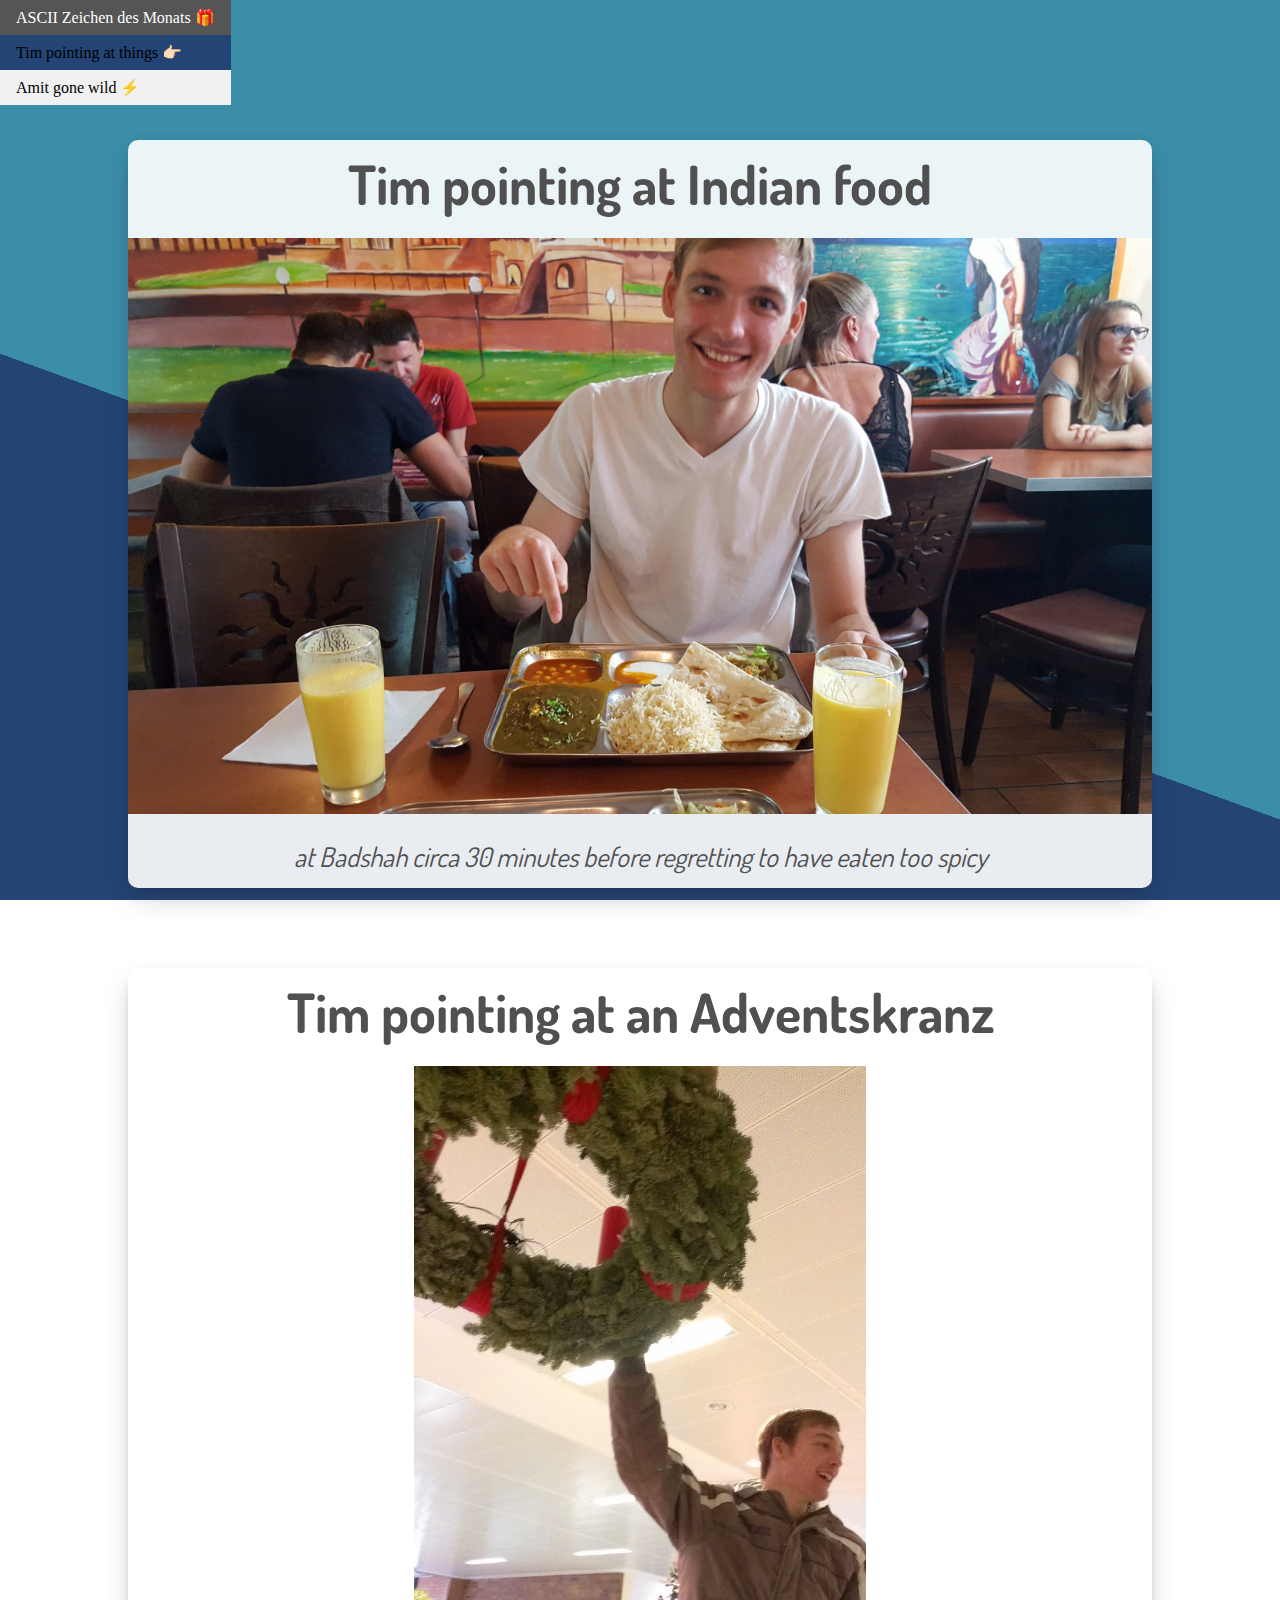
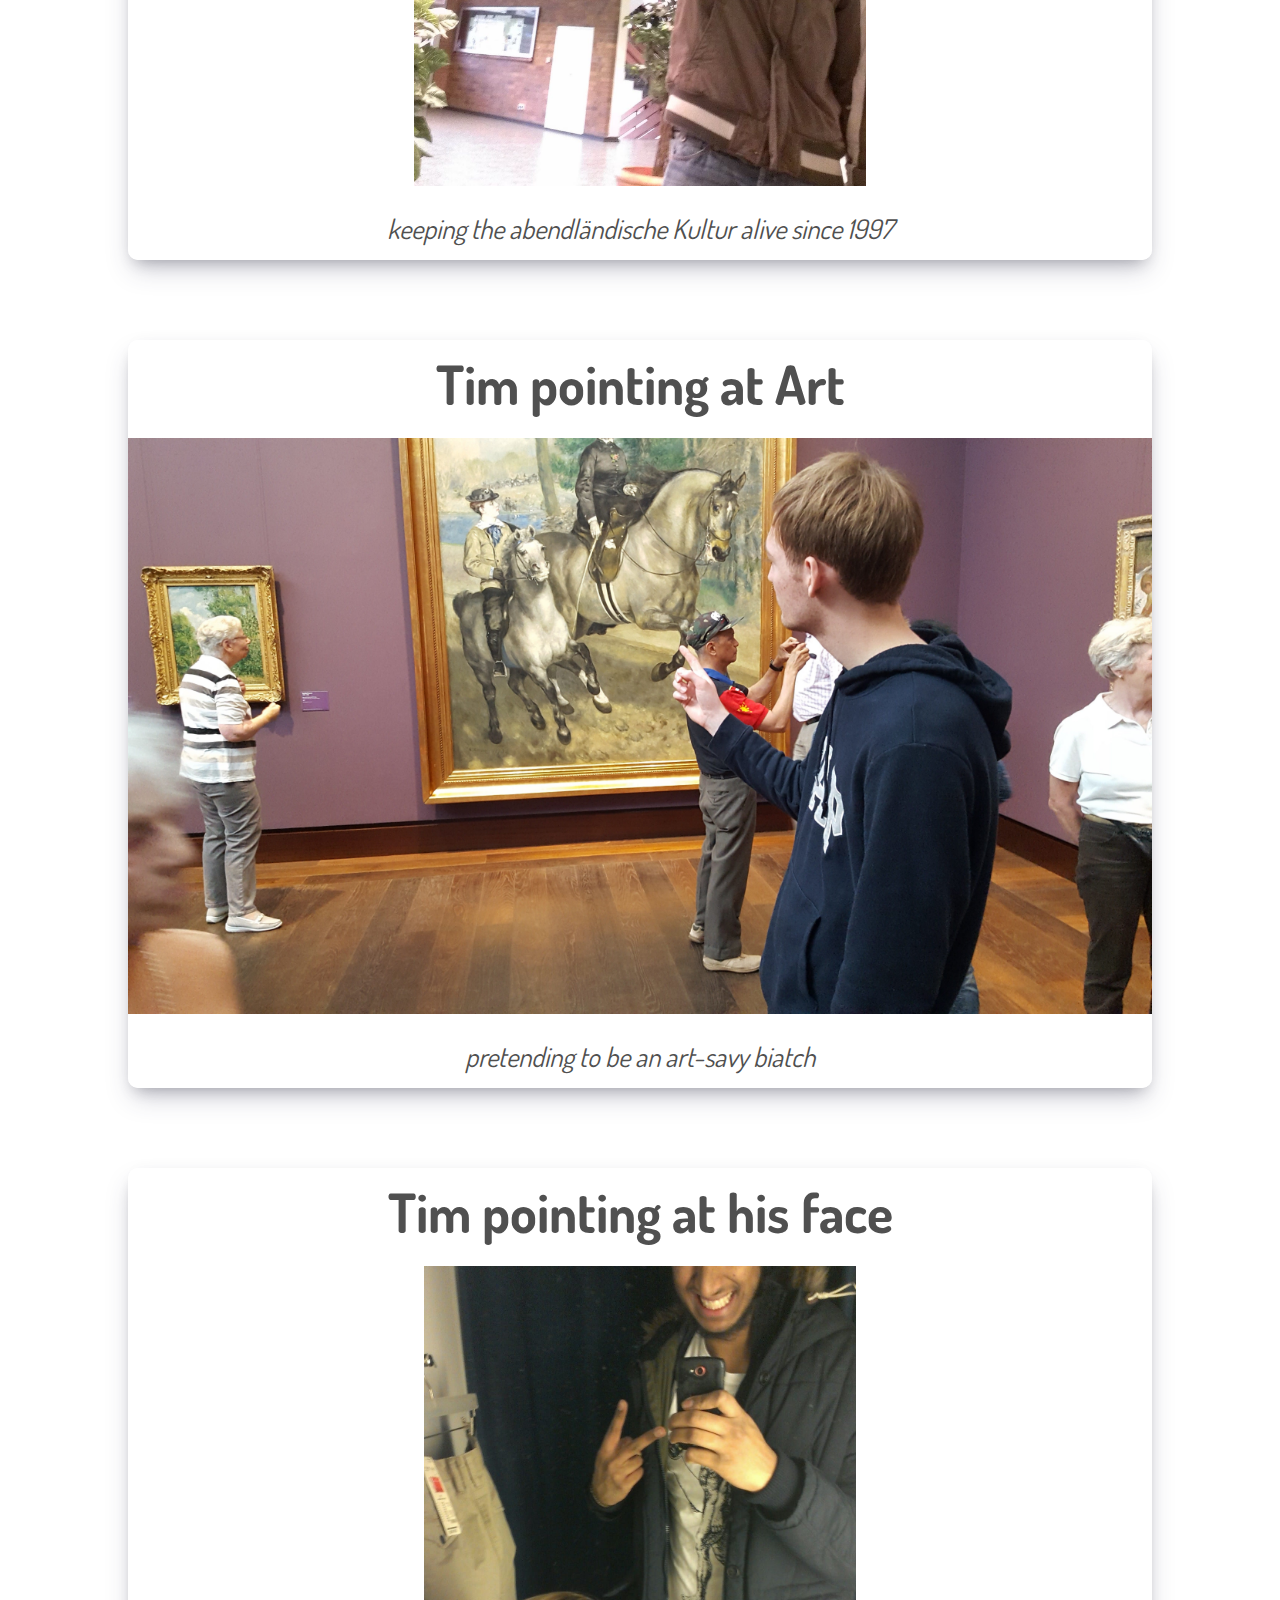
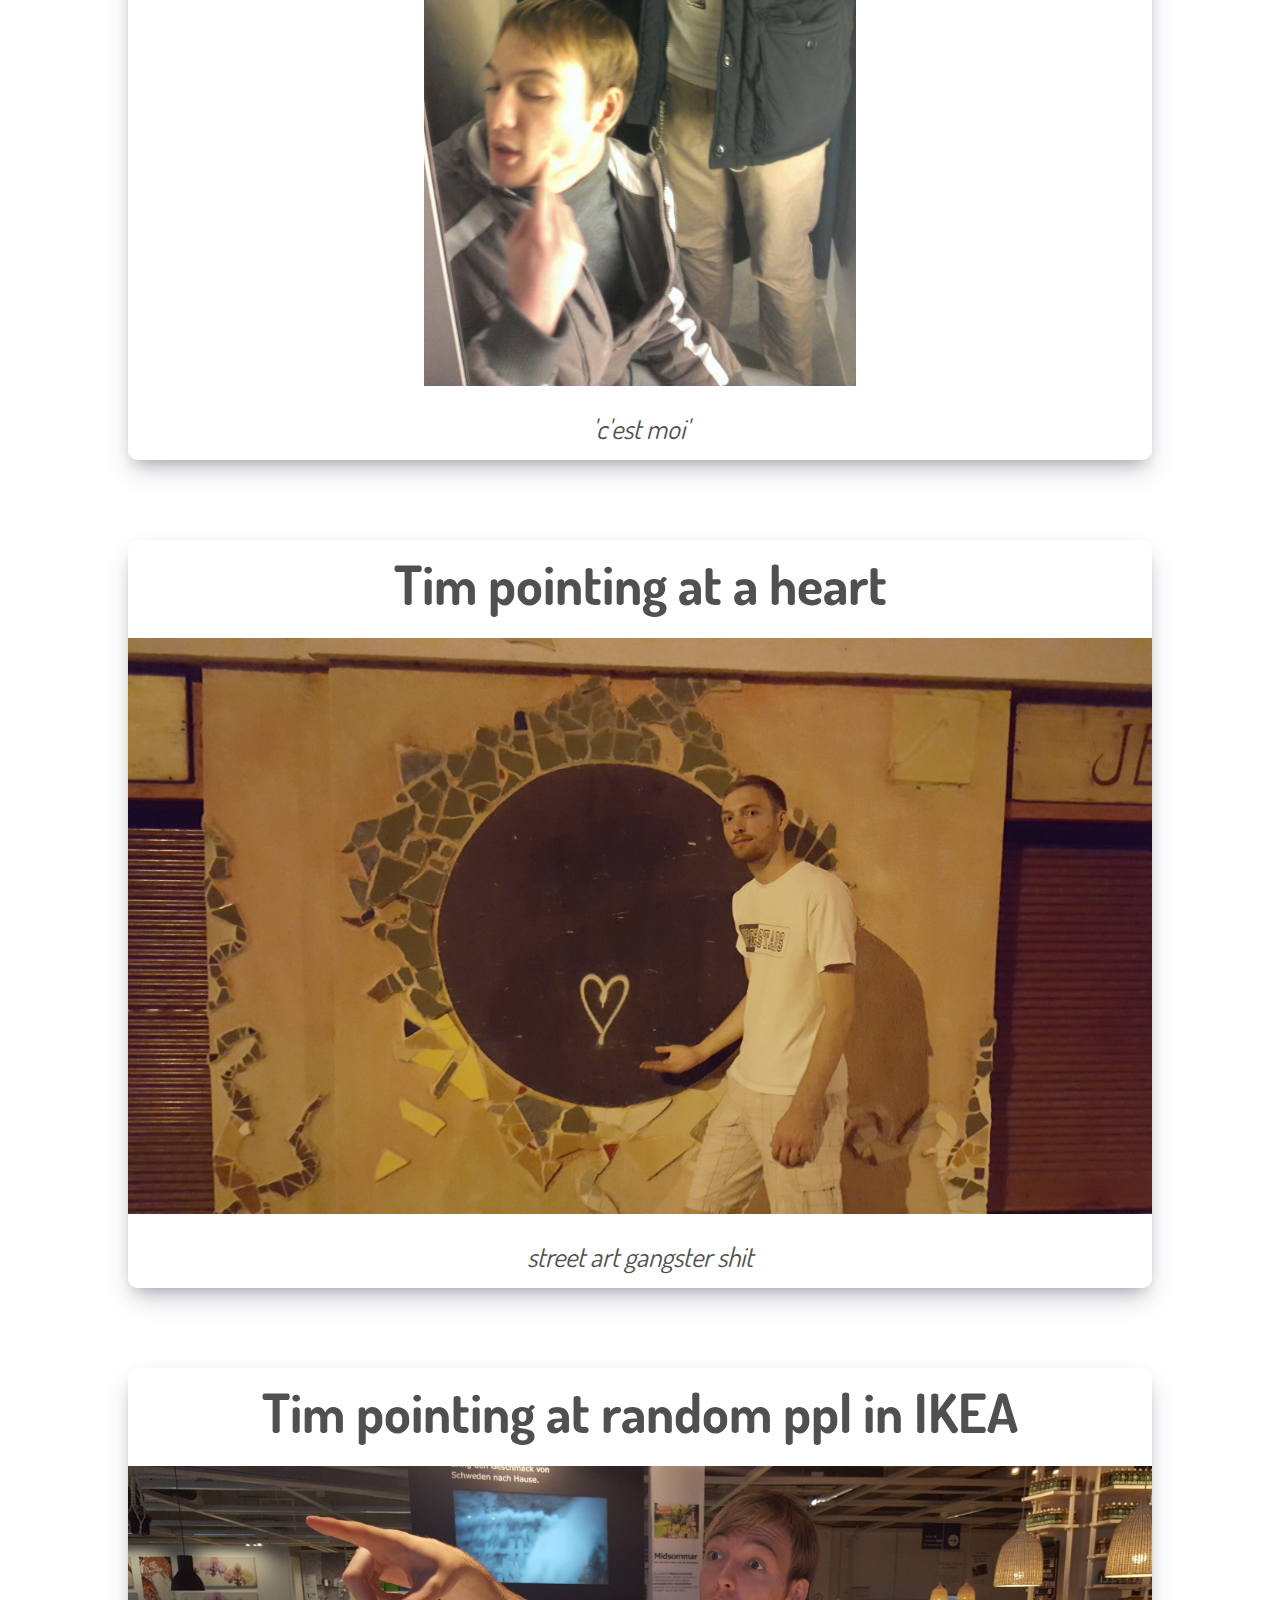
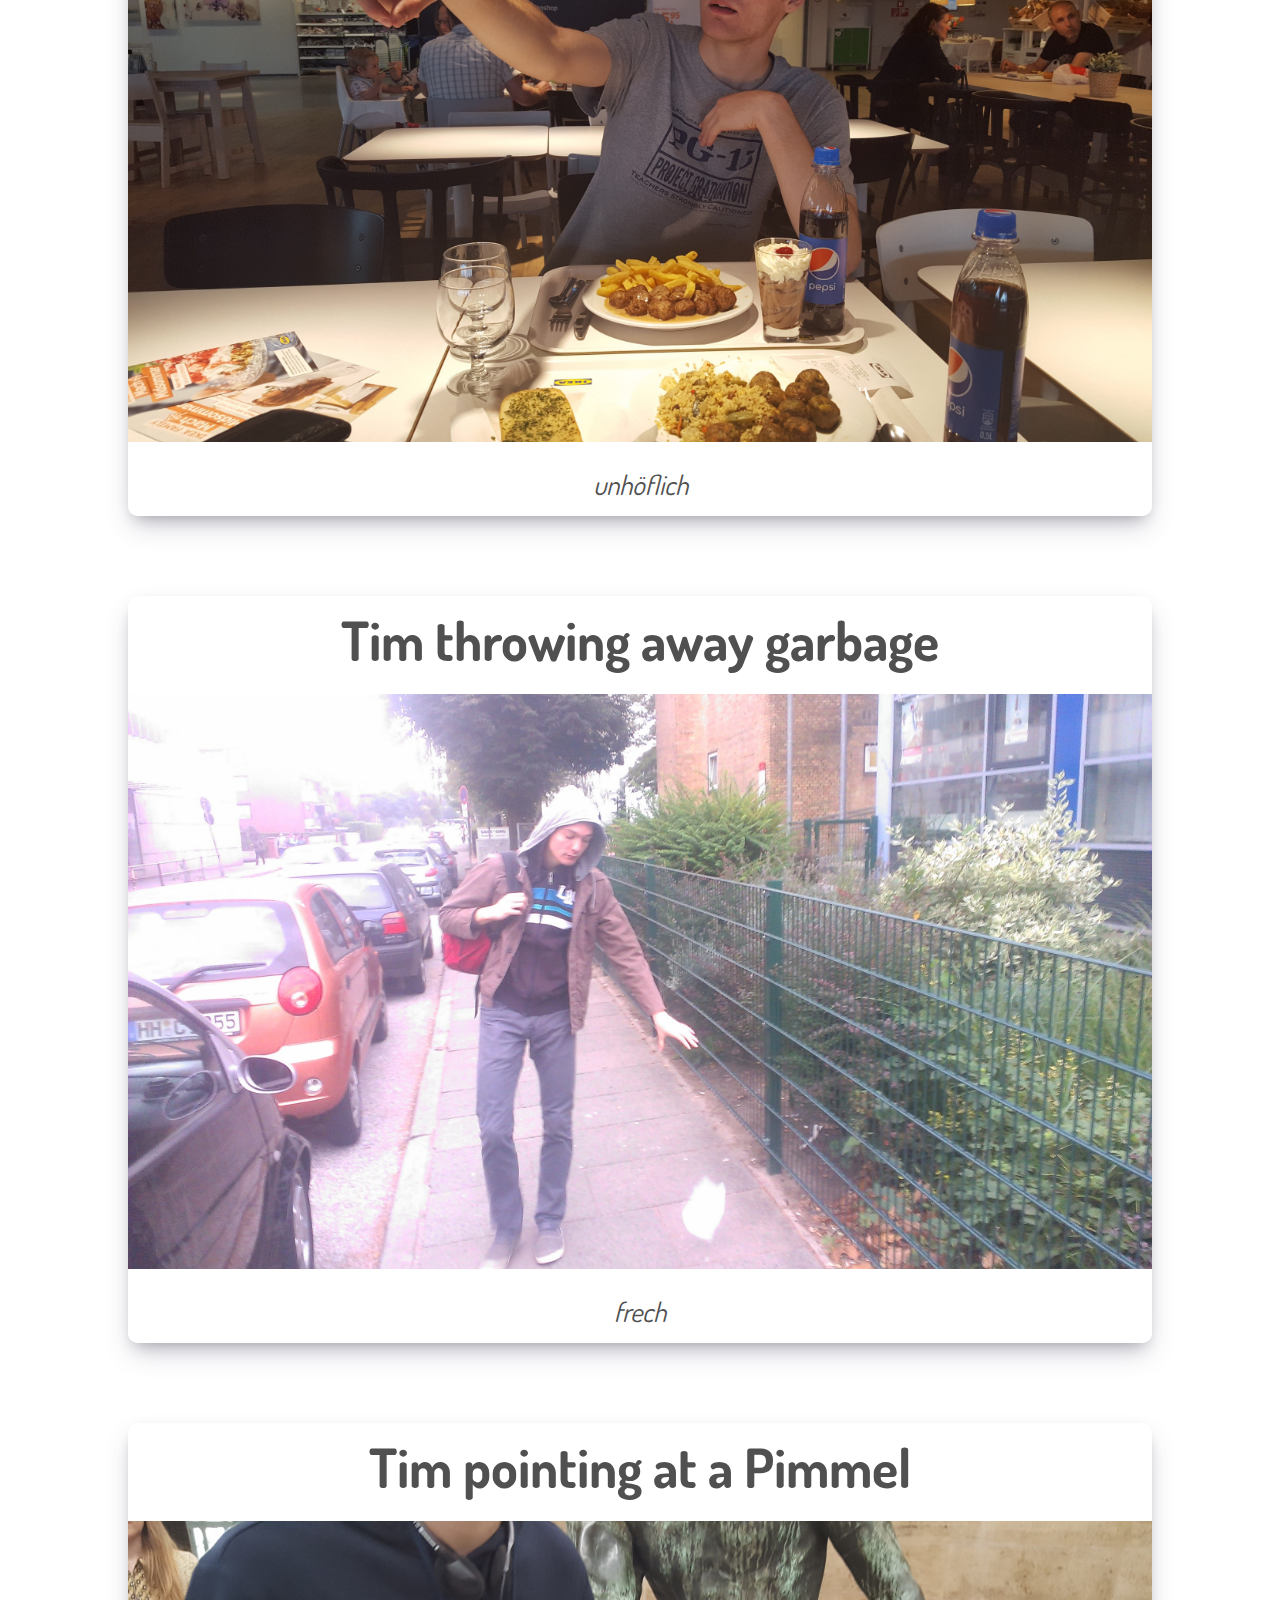
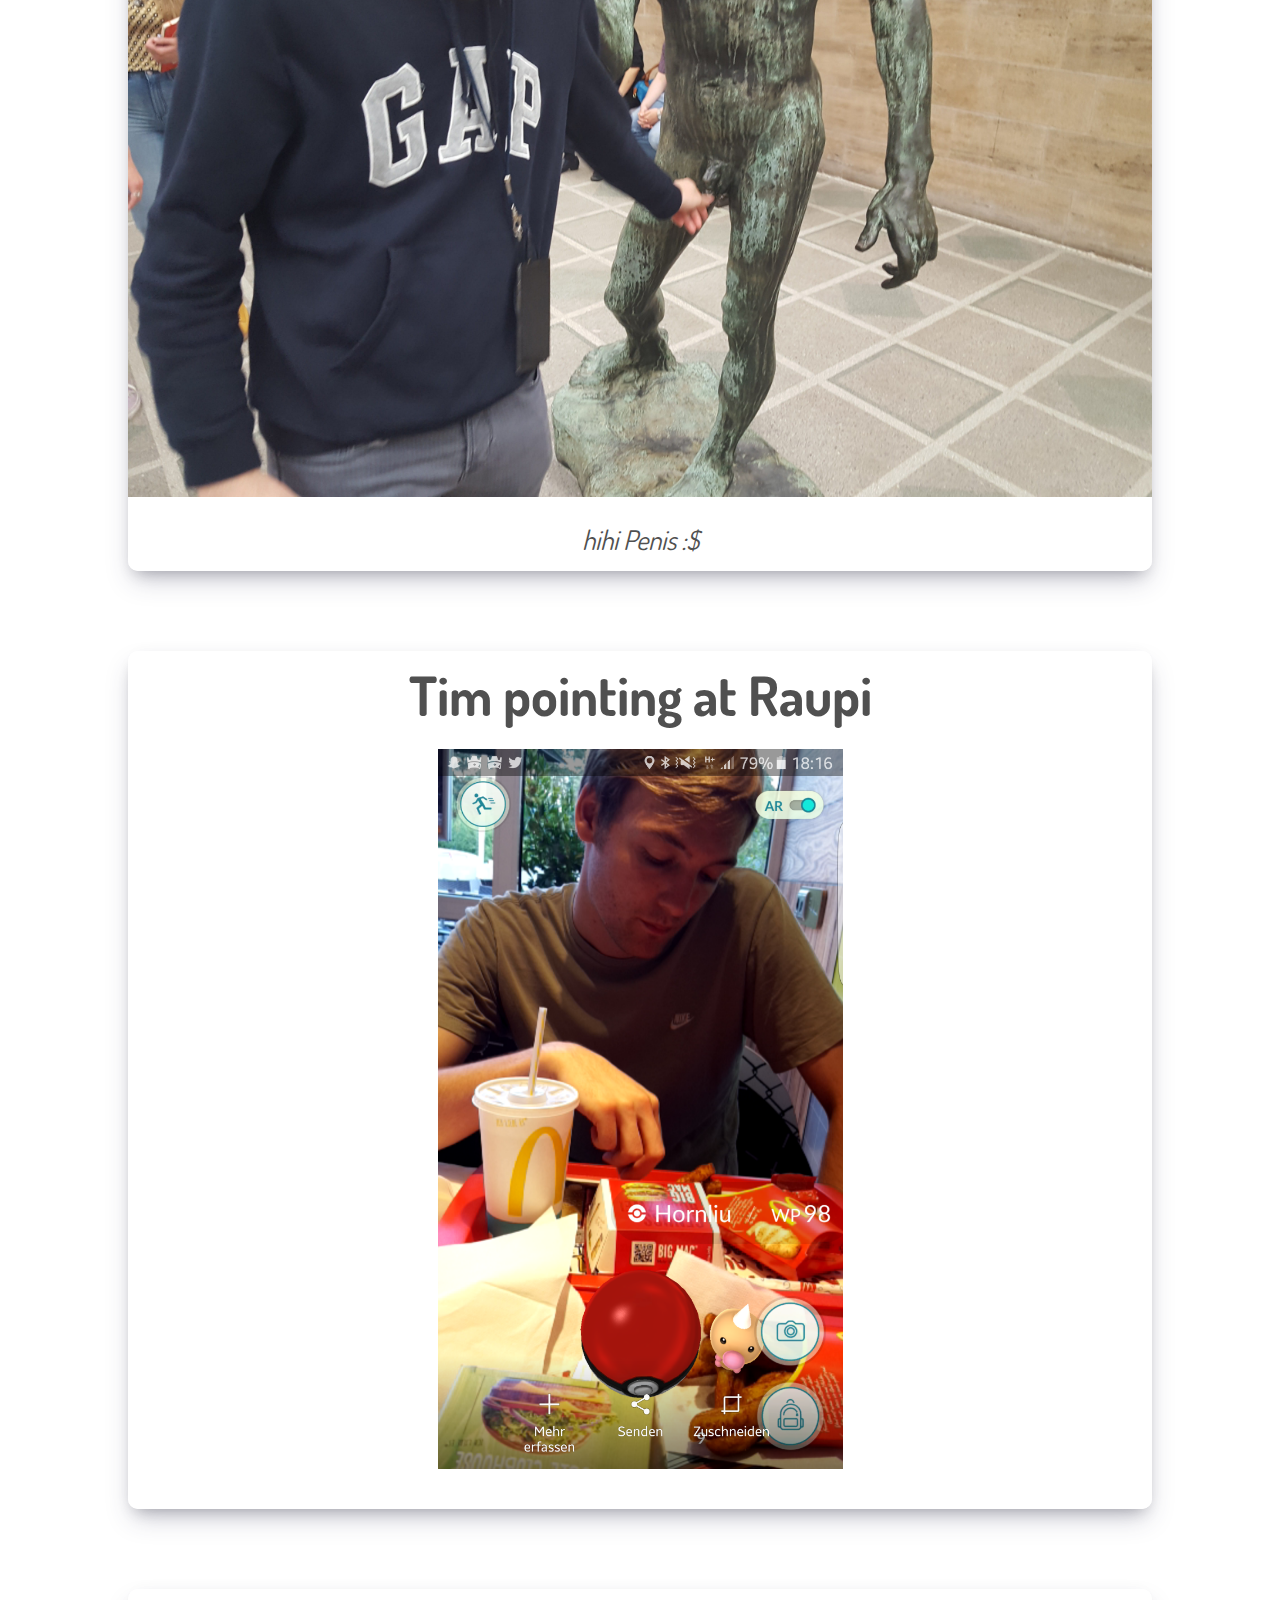
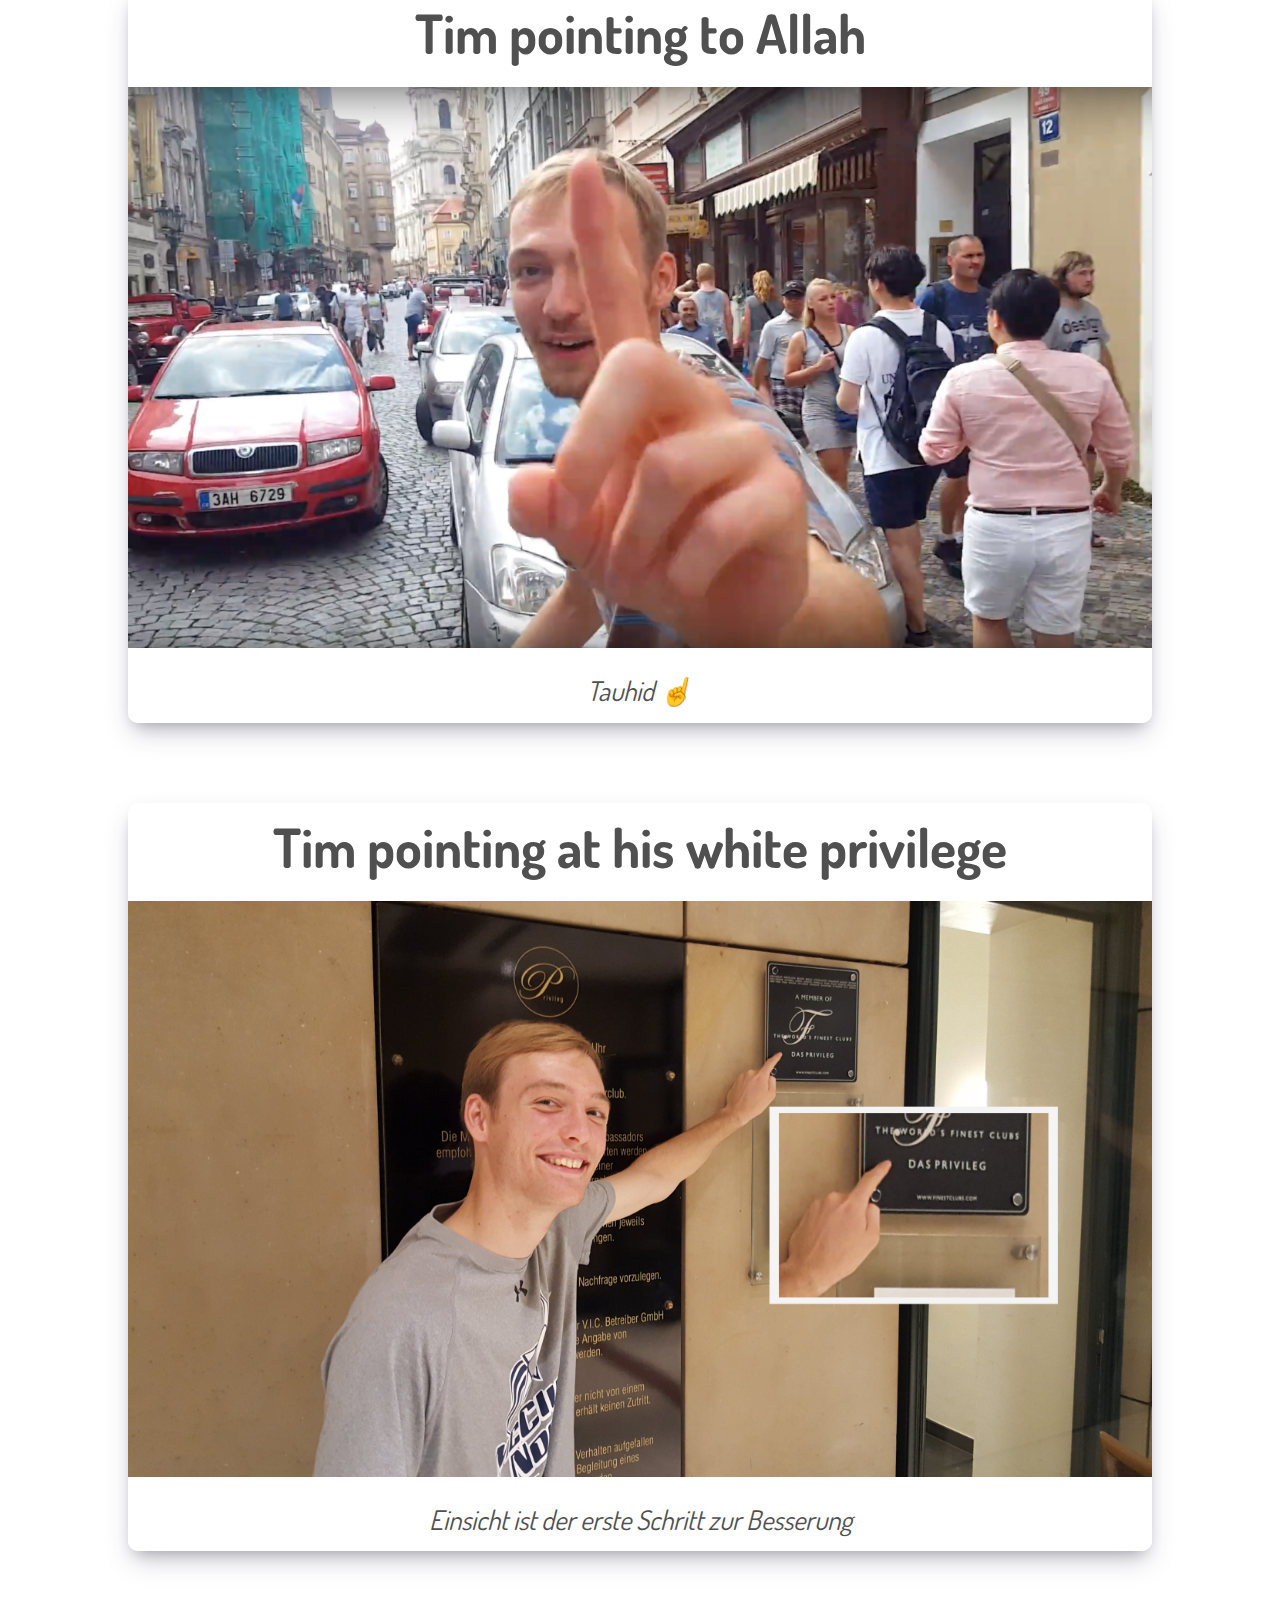
<file: timpointingatthings/index.html>
<head>
  <style>
    body {
      margin:0px;
			background: linear-gradient(20deg, #234474 0%, #234474 40%, #3b8da8 40%, #3b8da8 100%);
			background-attachment: fixed;
    }
  </style>

	<meta charset="utf-8" />
	<meta name="theme-color" content="#3b8da8">

	<title>Tim pointing at things</title>

	<link href="https://fonts.googleapis.com/css?family=Dosis:400,700" rel="stylesheet" />
	<link href="style.css" rel="stylesheet" />
	<link rel="icon" type="image/x-icon" href="/favicon.ico" />
</head>

<body>

	<ul>
		<li><a href="../">ASCII Zeichen des Monats 🎁</a></li>
	  <li class="active"><a href=".">Tim pointing at things 👉🏻</a></li>
	  <li><a href="../amitgonewild">Amit gone wild ⚡️</a></li>
	</ul>

	<script src="scripts.js"></script>
	<div id="root" style="padding-top:60px;"></div>
</body>
</file>
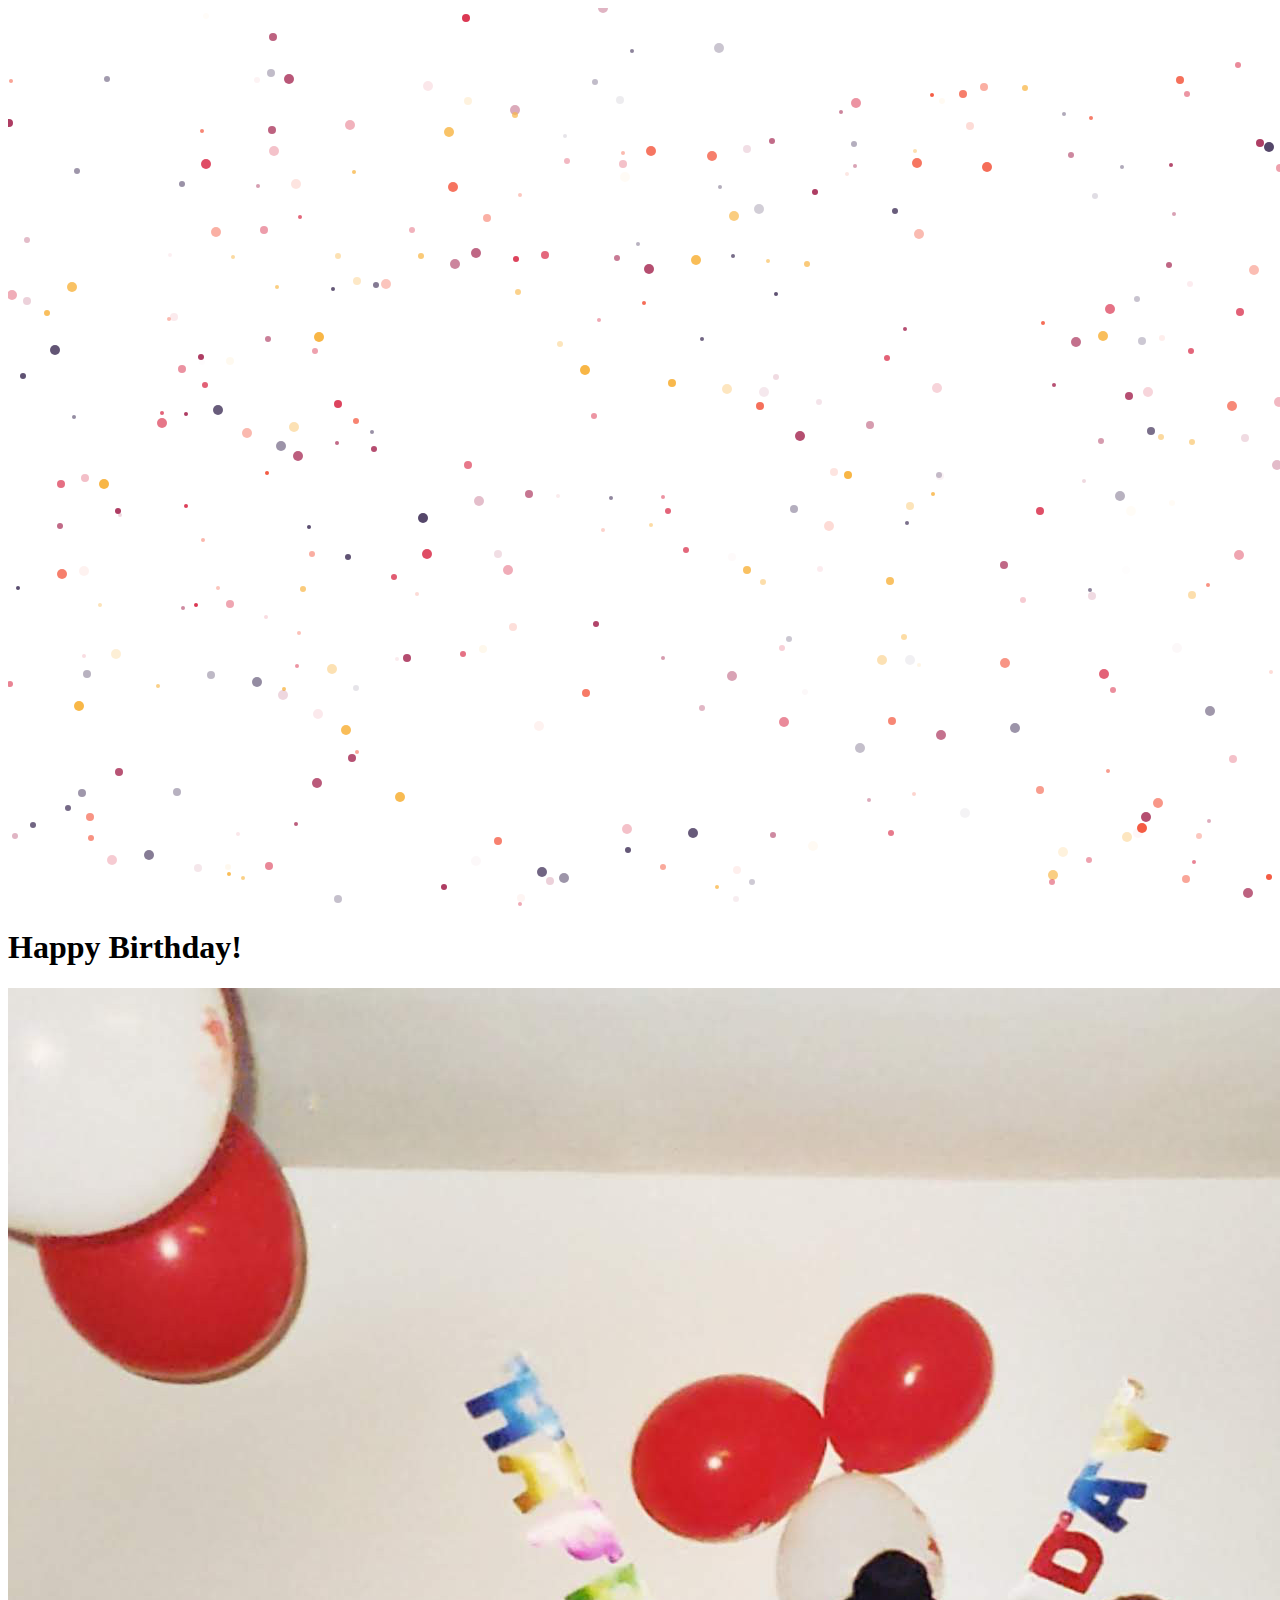
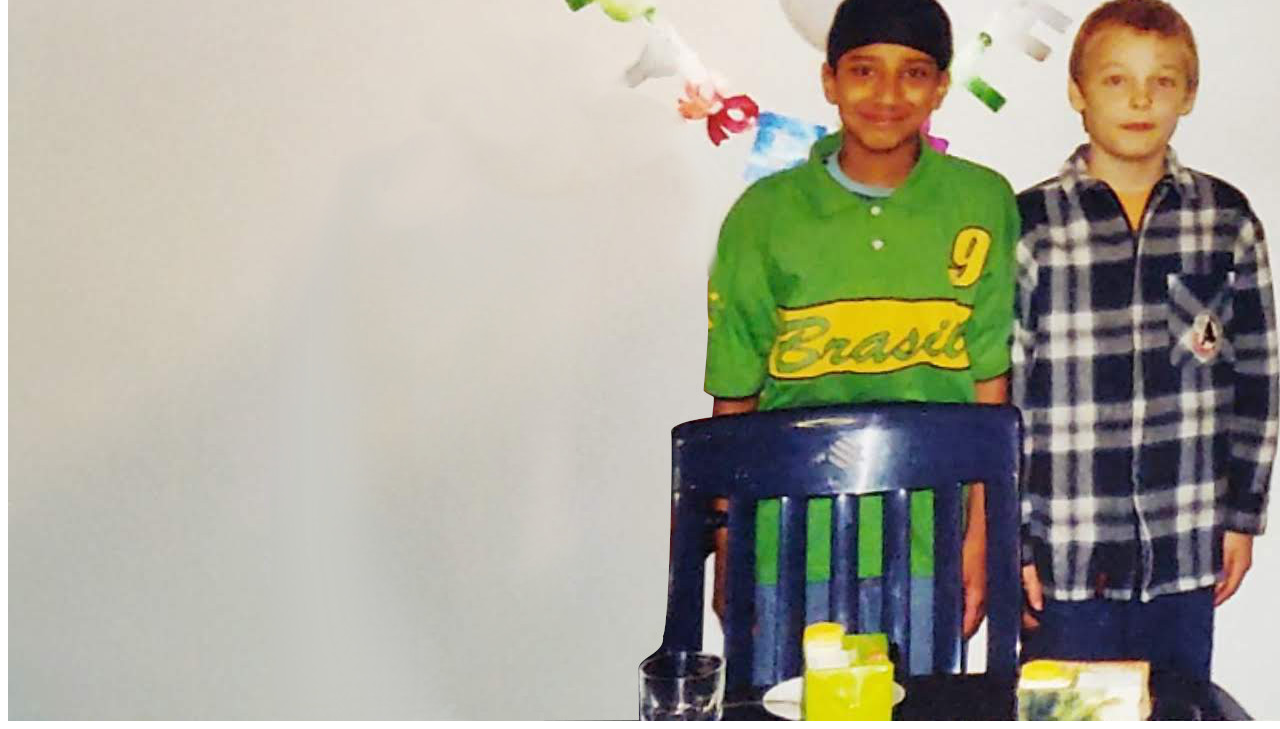
<file: tim23.html>
<html>
<head>
	</head>
	<link rel="stylesheet" type="text/css" href="style.css">
	<body>
		<canvas id="world"></canvas>
		<script src="script.js"></script>
		<div class="container">
    <h1 data-text="Happy Birthday!">Happy Birthday!</h1>
</div>
		<img src="bday.jpg" alt="Jagmit und Tim" class="center">
		</body>
</html>
</file>
<file: timpointingatthings/style.css>
#root {
	  max-width: 80%;
		margin-left: auto;
	  margin-right: auto;
		display: block;
		color: #505050;
		text-align: center;
		font-family: 'Dosis', sans-serif;
}

.container {
		margin-top: 80px;
		margin-bottom: 80px;
		border-radius: 10px;
		box-shadow: 0 13px 27px -5px rgba(50,50,93,.25), 0 8px 16px -8px rgba(0,0,0,.3), 0 -6px 16px -6px rgba(0,0,0,.025);
		background-color: rgba(255, 255, 255, 0.9);
}

.image {
	max-width: 100%;
	height: auto;
	max-height: 80vh;
	margin-top: 10px;
	margin-bottom: 10px;
	margin-left: auto;
  margin-right: auto;
	display: block;
}

.title{
	font-weight: bold;
	font-size: 6vh;
	padding-top: 10px;
	padding-bottom: 10px;
}

.description{
	font-style: italic;
	padding: 15px;
	font-size: 3vh;
}


ul {
	position: absolute;
	left: 0px;
	top: 0px;
  list-style-type: none;
  margin: 0;
  padding: 0;
	background-color: #f1f1f1;

}

li a {
	display: block;
	color: #000;
	padding: 8px 16px;
  text-decoration: none;
}

li a:hover {
  background-color: #555;
  color: white;
}

.active {
  background-color: #234474;
  color: #000000;
}
</file>
<file: style.css>
.monthLabel {
	position: absolute;
	margin: 0;
	left: 50%;
	-ms-transform: translateX(-50%);
	transform: translateX(-50%);

	padding-top: 20px;

	text-align: center;
	font-size: 2vh;
	color: rgba(255, 255, 255, 0.50);
}

ul {
	position: absolute;
	left: 0px;
	top: 0px;
  list-style-type: none;
  margin: 0;
  padding: 0;
	background-color: #555;
	
}

li a {
	display: block;
	color: #000;
	padding: 8px 16px;
  text-decoration: none;
}

li a:hover {
  background-color: #f1f1f1;
  color: black;
}

.active {
  background-color: #CF8D49;
  color: white;
}
</file>
